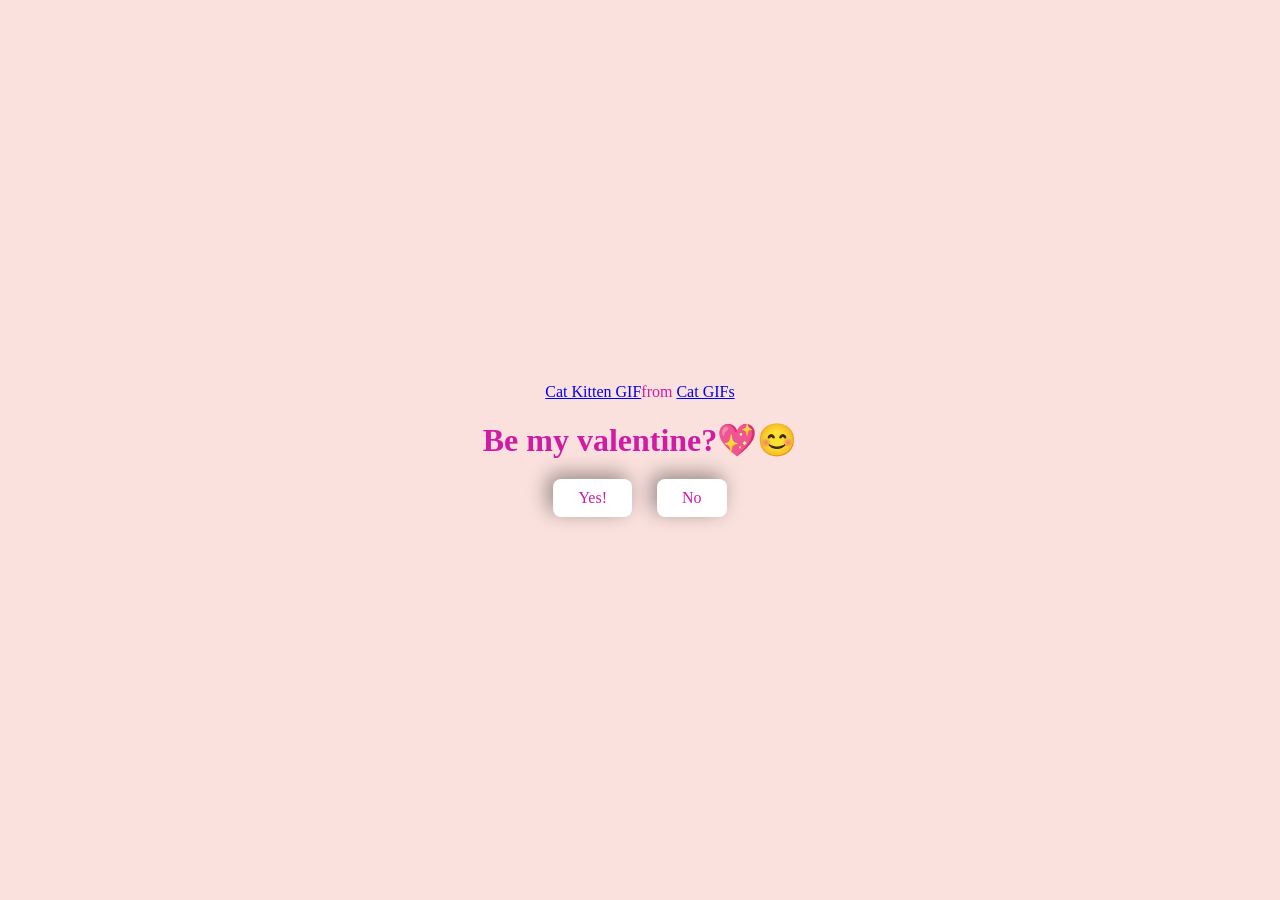
<file: index.html>
<!DOCTYPE html>
<html lang="en">
<head>
    <meta charset="UTF-8">
    <meta name="viewport" content="width=device-width, initial-scale=1.0">
    <title><3</title>
    <link rel="stylesheet" href="index.css">
</head>
<body>
    <div class="container">
        <div class="tenor-gif-embed" data-postid="13486805289139588631" data-share-method="host" data-aspect-ratio="0.989583" data-width="100%"><a href="https://tenor.com/view/cat-kitten-cat-looking-up-cat-look-up-kitten-look-up-gif-13486805289139588631">Cat Kitten GIF</a>from <a href="https://tenor.com/search/cat-gifs">Cat GIFs</a></div> <script type="text/javascript" async src="https://tenor.com/embed.js"></script>
        <h1>Be my valentine?💖😊</h1>
        <div class="btn">
            <a href="card.html">Yes!</a>
            <a href="no1.html">No</a>
        </div>
    </div>
    <div id="hearts-container"></div>
    <script src="hearts.js"></script>
</body>
</html>
</file>
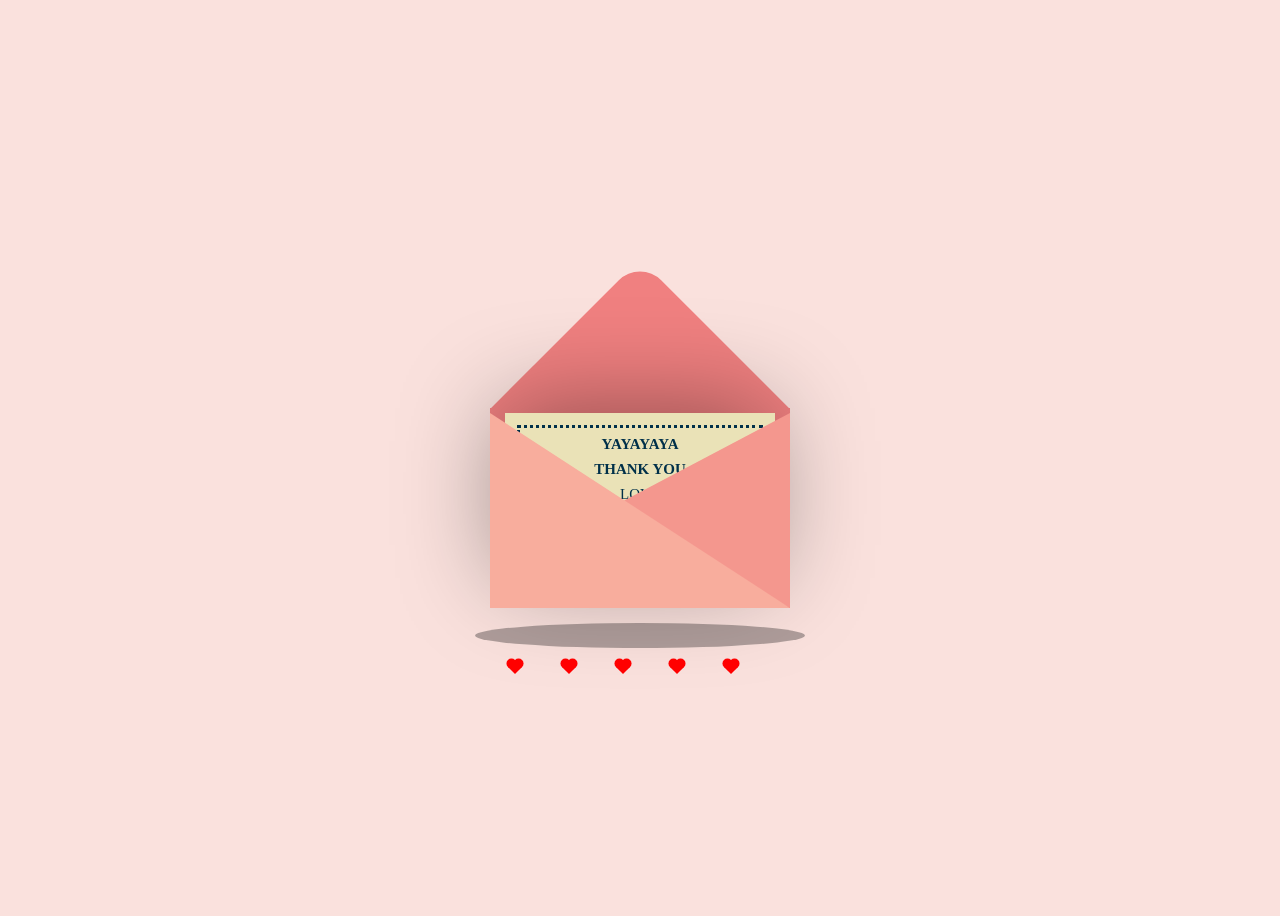
<file: card.html>
<!DOCTYPE html>
<html lang="en">
<head>
    <meta charset="UTF-8">
    <meta name="viewport" content="width=device-width, initial-scale=1.0">
    <title><3</title>
    <link rel="stylesheet" href="card_style.css">
    <script src="https://ajax.googleapis.com/ajax/libs/jquery/3.4.1/jquery.min.js"></script>
    <script>
    $(document).ready(function()
    {
      $("button").click(function()
      {
        $("p").hide();
      });
    });
    </script>
</head>
<body>
    <div class="container">
        <div class="date">
            <div class="envelope">
            </div>
            <div class="front">
            </div>
            <div class="card">
                <div class="text"><b>YAYAYAYA</b><br><b>THANK YOU</b><br>LOVE<br></div>
            </div>
            <div class="hearts">
                <div class="one"></div>
                <div class="two"></div>
                <div class="three"></div>
                <div class="four"></div>
                <div class="five"></div>
            </div>
        </div>
        <div class="shadow"></div>
    </div>
</body>
</html>

<script>
    $(document).ready(function () {
    $('.container').mouseenter(function () {
        $('.card').stop().animate({
            top: '-90px'
        }, 'slow');
    }).mouseleave(function () {
        $('.card').stop().animate({
            top: 0
        }, 'slow');
    });
});
</script>
</file>
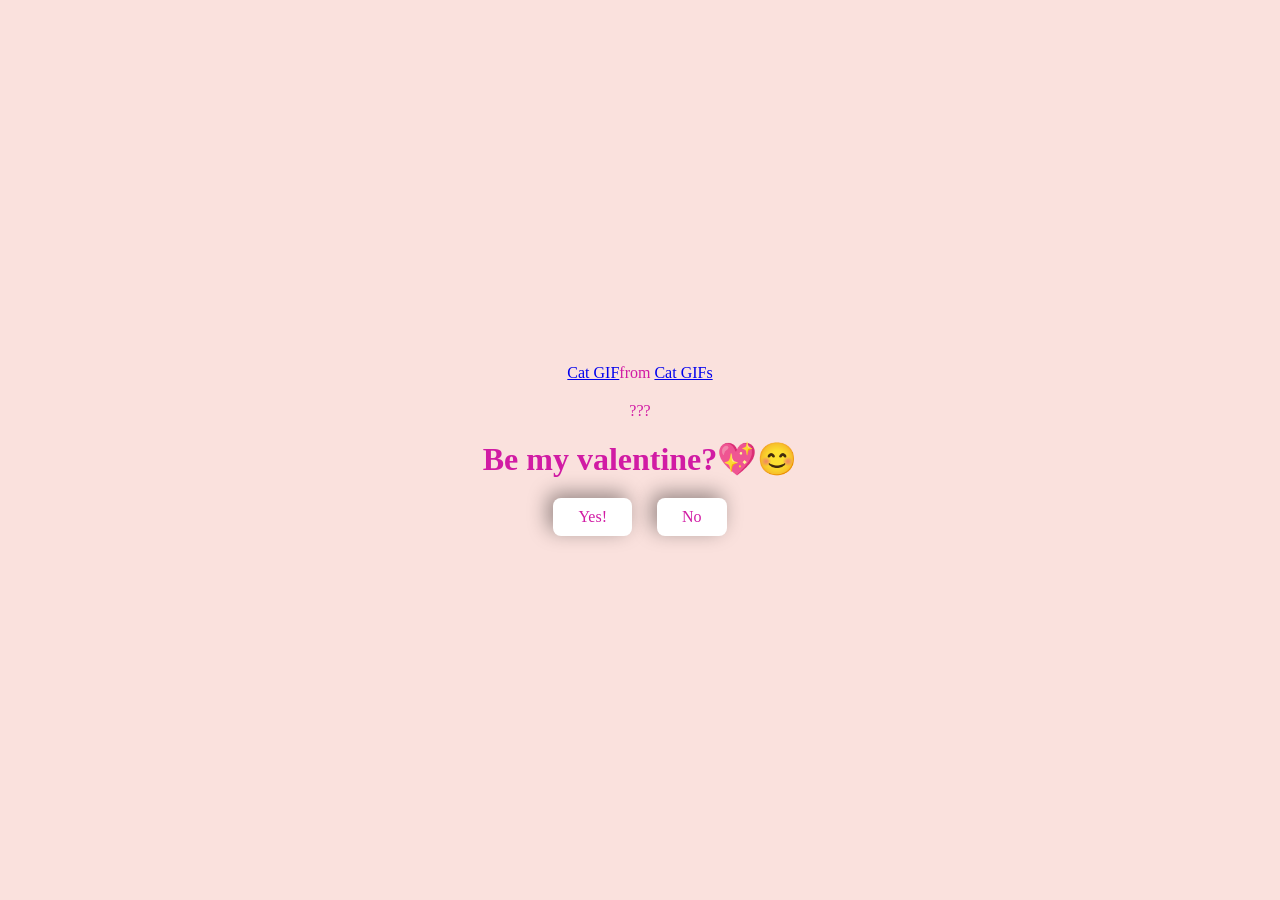
<file: no1.html>
<!DOCTYPE html>
<html lang="en">
<head>
    <meta charset="UTF-8">
    <meta name="viewport" content="width=device-width, initial-scale=1.0">
    <title><3</title>
    <link rel="stylesheet" href="index.css">
</head>
<body>
    <div class="container">
        <div class="tenor-gif-embed" data-postid="23841046" data-share-method="host" data-aspect-ratio="1" data-width="100%"><a href="https://tenor.com/view/cat-gif-23841046">Cat GIF</a>from <a href="https://tenor.com/search/cat-gifs">Cat GIFs</a></div> <script type="text/javascript" async src="https://tenor.com/embed.js"></script>
        <p>???</p>
        <h1>Be my valentine?💖😊</h1>
        <div class="btn">
            <a href="card.html">Yes!</a>
            <a href="no2.html">No</a>
        </div>
    </div>
    <div id="hearts-container"></div>
    <script src="hearts.js"></script>
</body>
</html>
</file>
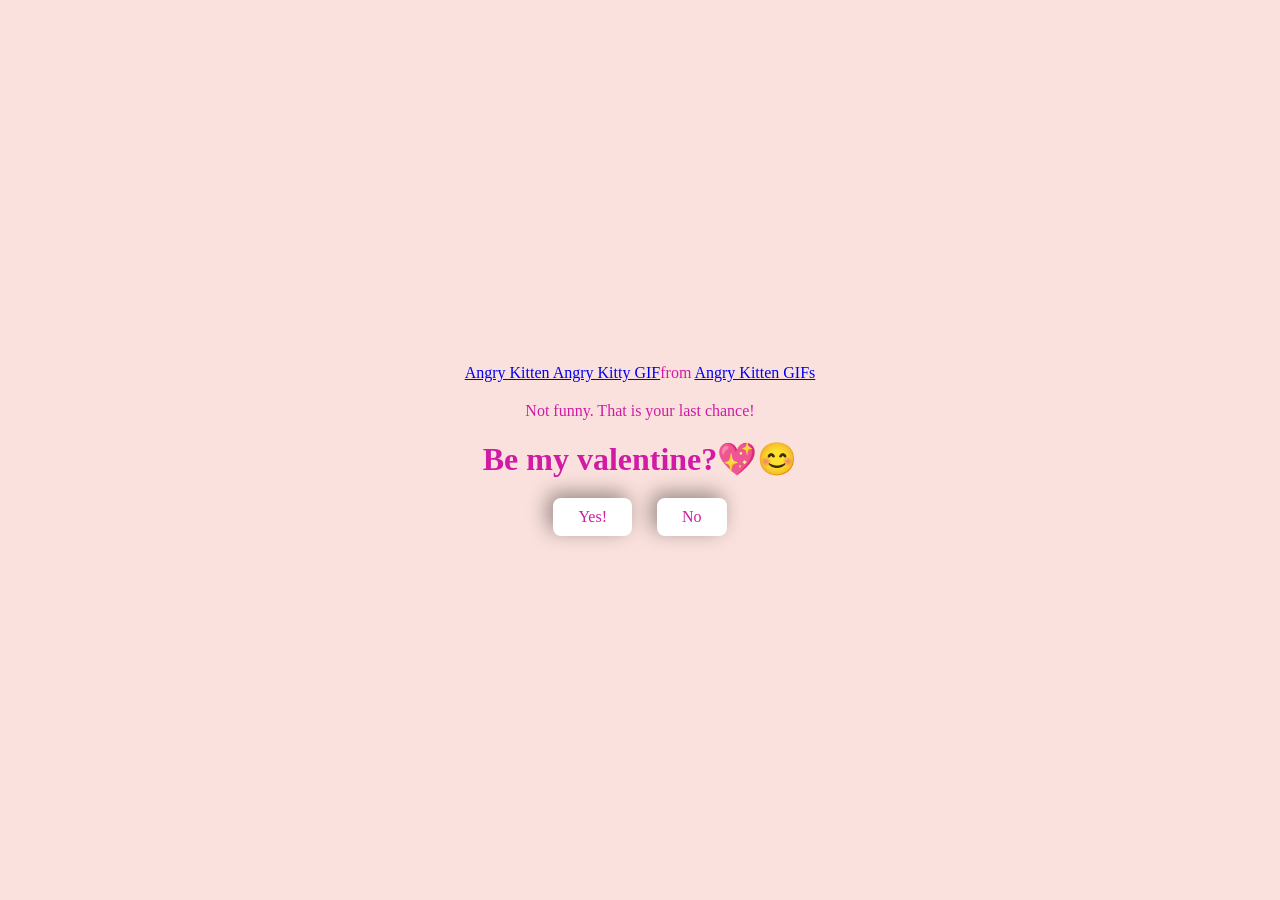
<file: no2.html>
<!DOCTYPE html>
<html lang="en">
<head>
    <meta charset="UTF-8">
    <meta name="viewport" content="width=device-width, initial-scale=1.0">
    <title><3</title>
    <link rel="stylesheet" href="index.css">
</head>
<body>
    <div class="container">
        <div class="tenor-gif-embed" data-postid="26857347" data-share-method="host" data-aspect-ratio="1.46119" data-width="100%"><a href="https://tenor.com/view/angry-kitten-angry-kitty-angry-cat-cat-angry-gif-26857347">Angry Kitten Angry Kitty GIF</a>from <a href="https://tenor.com/search/angry+kitten-gifs">Angry Kitten GIFs</a></div> <script type="text/javascript" async src="https://tenor.com/embed.js"></script>
        <p>Not funny. That is your last chance!</p>
        <h1>Be my valentine?💖😊</h1>
        <div class="btn">
            <a href="card.html">Yes!</a>
            <a href="no3.html">No</a>
        </div>
    </div>
    <div id="hearts-container"></div>
    <script src="hearts.js"></script>    
</body>
</html>
</file>
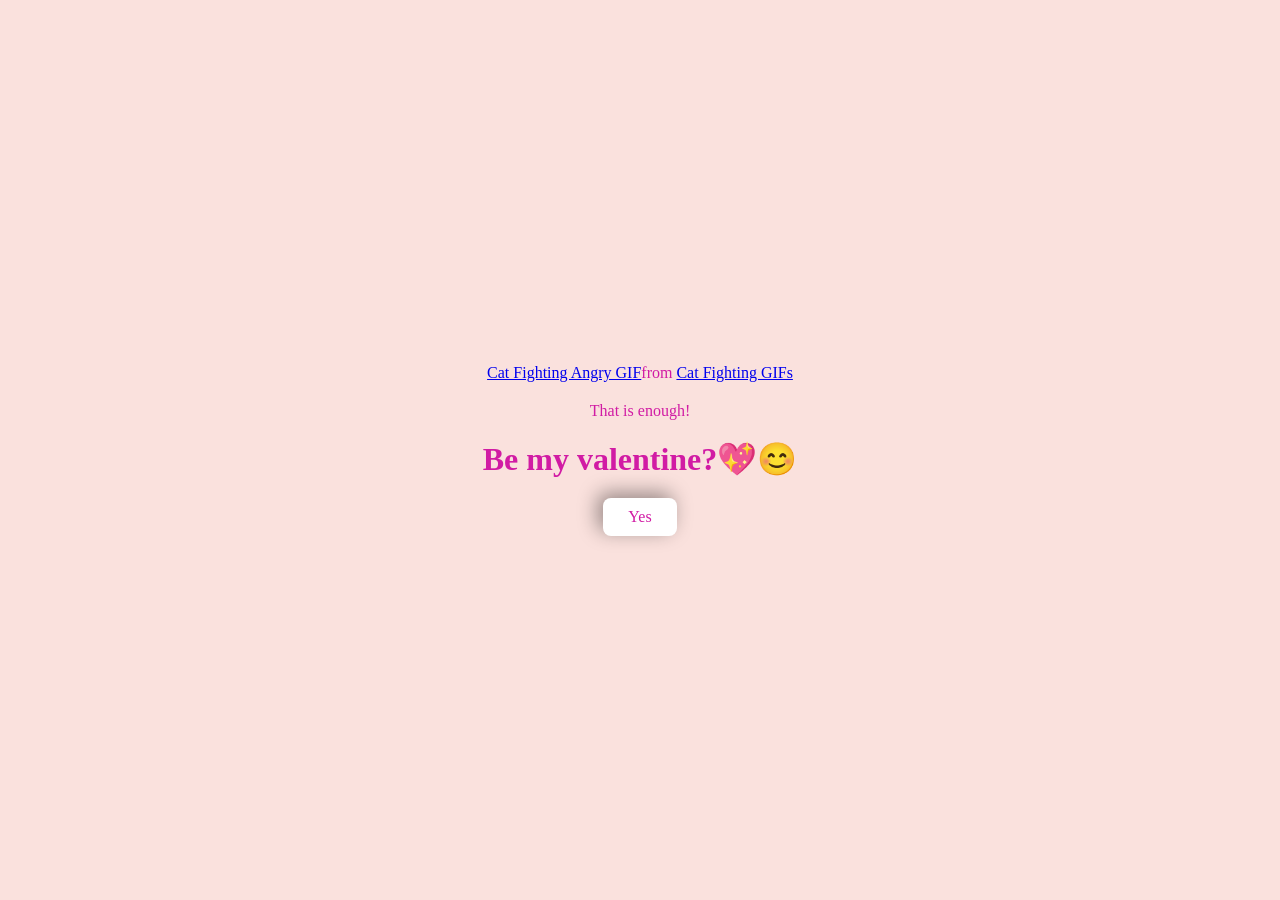
<file: no3.html>
<!DOCTYPE html>
<html lang="en">
<head>
    <meta charset="UTF-8">
    <meta name="viewport" content="width=device-width, initial-scale=1.0">
    <title><3</title>
    <link rel="stylesheet" href="index.css">
</head>
<body>
    <div class="container">
        <div class="tenor-gif-embed" data-postid="3065326141949647983" data-share-method="host" data-aspect-ratio="0.811245" data-width="100%"><a href="https://tenor.com/view/cat-fighting-angry-gif-3065326141949647983">Cat Fighting Angry GIF</a>from <a href="https://tenor.com/search/cat+fighting-gifs">Cat Fighting GIFs</a></div> <script type="text/javascript" async src="https://tenor.com/embed.js"></script>
        <p>That is enough!</p>
        <h1>Be my valentine?💖😊</h1>
        <div class="btn">
            <a href="card.html">Yes</a>
        </div>
    </div>
    <div id="hearts-container"></div>
    <script src="hearts.js"></script>    
</body>
</html>
</file>
<file: index.css>
*
{
    margin: 0;
    padding: 0;
    box-sizing: border-box;
    font-family: 'Brush Script MT', cursive;
}

body{ 
    width: 100%;
    min-height: 100vh;
    display: flex;
    justify-content: center;
    align-items: center;
    background-color: #fae1dd;
    color: #d11ba4;
}

.container
{
    display: flex;
    flex-direction: column;
    text-align: center;
    align-items: center;
    gap: 20px;
    max-width: 500px;
    margin: 20px;
}

.container .tenor-gif-embed
{
    max-width: 500px;
}

.container .btn
{
    display: flex;
    gap: 25px;
}

.btn a
{
    text-decoration: none;
    color: #d11ba4;
    background-color: #fff;
    padding: 10px 25px;
    border-radius: 8px;
    box-shadow: -5px -5px 20px rgba(0,0,0,0.4); 
}

#hearts-container {
    position: fixed;
    top: 0;
    left: 0;
    width: 120%;
    height: 100%;
    pointer-events: none;
    overflow: hidden;
}

.floating-image {
    position: absolute;
    width: 50px;
    height: 50px;
    background-size: cover;
    background-position: center;
    animation: float 6s linear infinite;
    opacity: 0.8;
}

@keyframes float {
    0% {
        transform: translateY(100vh) scale(0.5);
        opacity: 1;
    }
    100% {
        transform: translateY(-10vh) scale(1);
        opacity: 0;
    }
}
</file>
<file: card_style.css>
body 
{
    display: flex;
    justify-content: center;
    align-items: center;
    height: 100vh;
    background-color: #fae1dd;
}

.container 
{
    position: relative;
}

.date 
{
    position: relative;
    top:50px;
    cursor: pointer;
    animation: up 3s linear infinite;
}

.envelope 
{
    position: relative;
    width: 300px;
    height:200px;
    background-color: #f08080; 
}

.envelope:before 
{
    background-color: #f08080; 
    content:"";
    position: absolute;
    width: 212px;
    height: 212px;
    transform: rotate(45deg);
    top:-105px;
    left:44px;
    border-radius:30px 0 0 0;
}

.card 
{
    position: absolute;
    background-color: #eae2b7;
    width: 270px;
    height: 170px;
    top:5px;
    left:15px;
    box-shadow: -5px -5px 100px rgba(0,0,0,0.4); 
}

.card:before 
{
    content:"";
    position: absolute;
    border:3px solid #003049;
    border-style: dotted;
    width: 240px;
    heighT: 140px;
    left:12px;
    top:12px;
}

.text 
{
    position: absolute;
    font-family: 'Brush Script MT', cursive;
    font-size: 15px;
    text-align: center;
    line-height:25px;
    top:19px;
    left: 15px;
    right: 15px;
    color: #003049;
}

.front 
{
    position: absolute;
    border-right: 180px solid #f4978e;
    border-top: 95px solid transparent;
    border-bottom: 100px solid transparent;
    left:120px;
    top:5px;
    width:0;
    height:0;
    z-index:10;
}

.front:before 
{
    position: absolute;
    content:"";
    border-left: 300px solid #f8ad9d;
    border-top: 195px solid transparent;
    left:-120px;
    top:-95px;
    width:0;
    height:0;
}

.shadow 
{
    position: absolute;
    width: 330px;
    height: 25px;
    border-radius:50%;
    background-color: rgba(0,0,0,0.3);
    top:265px;
    left:-15px;
    animation: scale 3s linear infinite;
    z-index:-1;
}

@keyframes up 
{
    0%, 100% 
    {
        transform: translateY(0);
    }
    50% 
    {
        transform: translateY(-30px);
    }
}

@keyframes up 
{
    0%, 100% 
    {
        transform: translateY(0);
    }
    50% 
    {
        transform: translateY(-30px);
    }
}

.hearts 
{
    position: absolute  
}

.one, .two, .three, .four, .five 
{
    background-color: red;
    display: inline-block;
    height: 10px;
    margin: 0 10px;
    position: relative;
    transform: rotate(-45deg);
    width: 10px;
    top:50px;
}

.one:before,
.one:after, .two:before, .two:after, .three:before, .three:after, .four:before, .four:after, .five:before, .five:after 
{
    content: "";
    background-color: red;
    border-radius: 50%;
    height: 10px;
    position: absolute;
    width: 10px;
}

.one:before, .two:before, .three:before, .four:before, .five:before 
{
    top: -5px;
    left: 0;
}

.one:after, .two:after, .three:after, .four:after, .five:after 
{
    left: 5px;
    top: 0;
}

.one 
{
    left:10px;
    animation: heart 1s ease-out infinite; 
}

.two 
{
    left:30px;
    animation: heart 2s ease-out infinite; 
}

.three 
{
    left:50px;
    animation: heart 1.5s ease-out infinite;
}

.four 
{
    left:70px;
    animation: heart 2.3s ease-out infinite;
}

.five 
{
    left:90px;
    animation: heart 1.7s ease-out infinite;
}

@keyframes heart 
{
    0%
    {
        transform: translateY(0) rotate(-45deg) scale(0.3);
        opacity: 1;
    }
    100%
    {
        transform: translateY(-150px) rotate(-45deg) scale(1.3);
        opacity: 0.5;
    }
}
</file>
